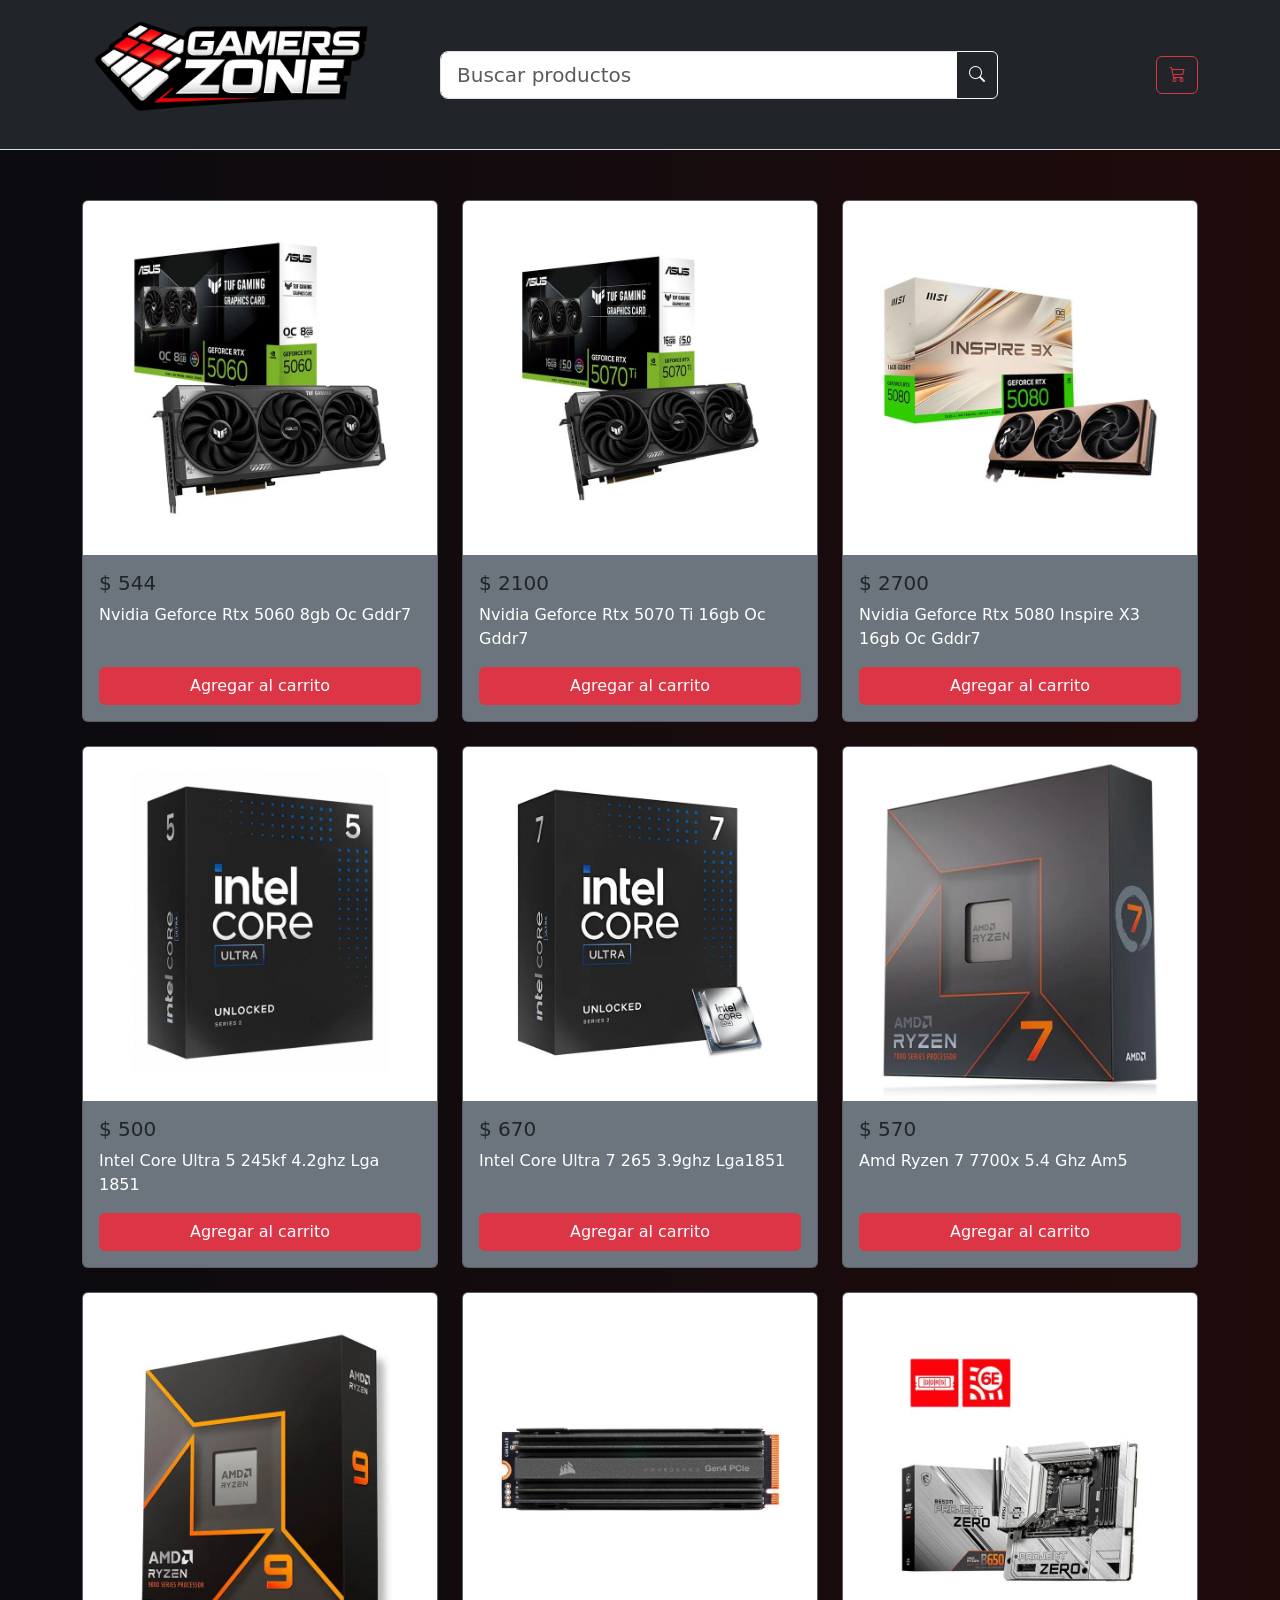
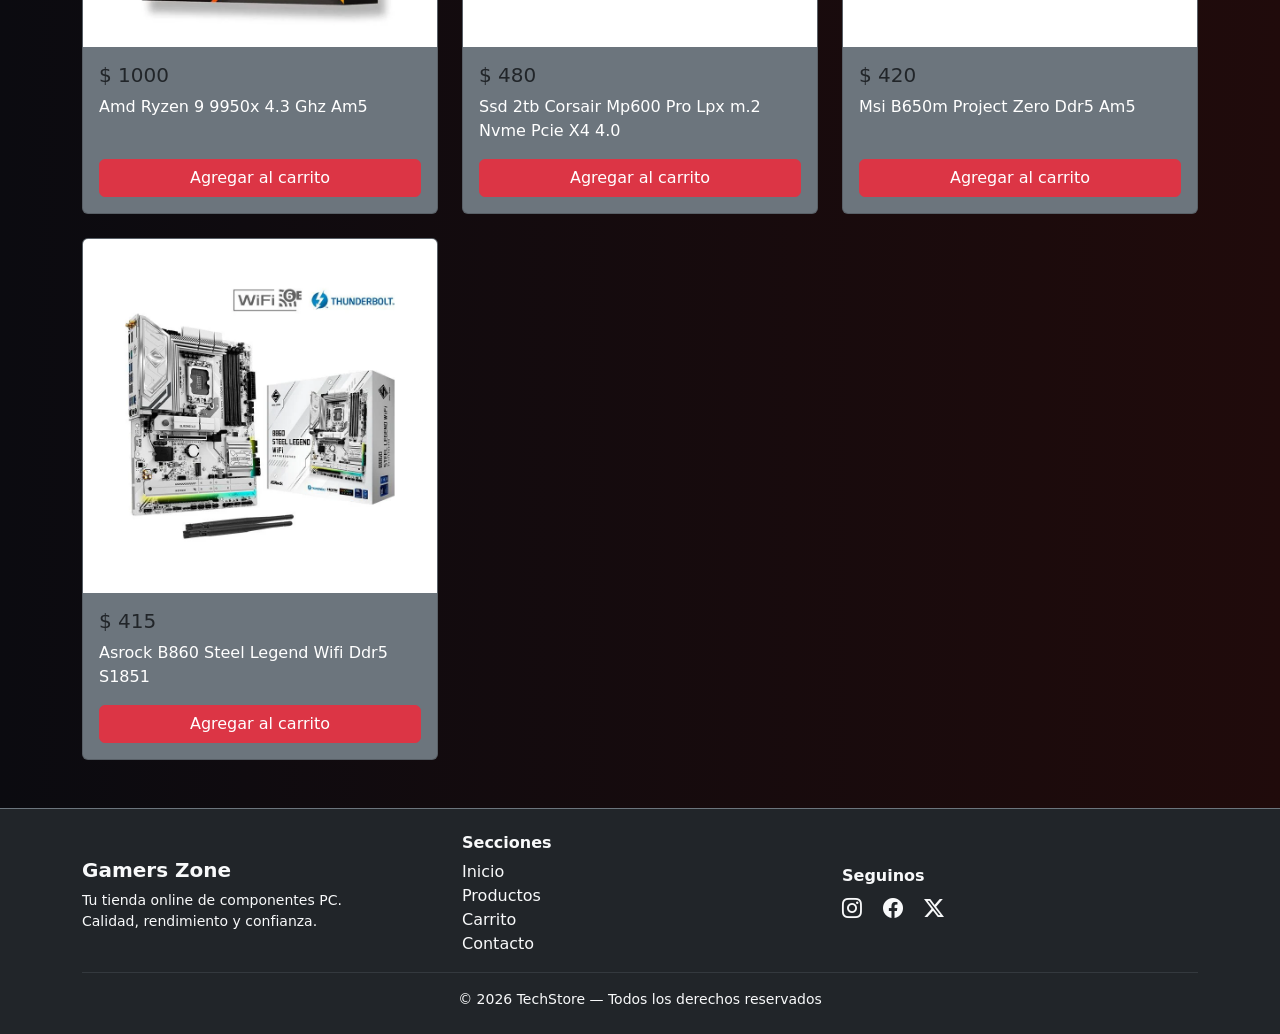
<file: index.html>
<!DOCTYPE html>
<html lang="es">

<head>
    <meta charset="UTF-8">
    <meta name="viewport" content="width=device-width, initial-scale=1.0">
    <link href="https://cdn.jsdelivr.net/npm/bootstrap@5.3.8/dist/css/bootstrap.min.css" rel="stylesheet"
        integrity="sha384-sRIl4kxILFvY47J16cr9ZwB07vP4J8+LH7qKQnuqkuIAvNWLzeN8tE5YBujZqJLB" crossorigin="anonymous">
    <link rel="stylesheet" href="https://cdn.jsdelivr.net/npm/bootstrap-icons@1.11.3/font/bootstrap-icons.min.css">
    <link rel="stylesheet" href="./assets/css/style.css">
    <title>GAMERS ZONE</title>
</head>

<body class="d-flex flex-column min-vh-100">
    <header class="fixed-top">
        <nav class="navbar bg-dark border-bottom border-body">
            <div class="container">
                <img src="./assets/img/logo.webp" alt="Pagina" class="logoHeader">
                <form class="d-flex w-50 w-md-25" role="search" id="formBuscador">
                    <div class="input-group">
                        <input id="buscador" class="form-control form-control-lg" type="search"
                            placeholder="Buscar productos" aria-label="Search">
                        <button class="btn btn-outline-light" type="submit">
                            <i class="bi bi-search"></i>
                        </button>
                    </div>
                </form>
                <a href="./pages/carrito.html"><button class="btn btn-outline-danger position-relative"><i
                            class="bi bi-cart3"></i><span id="badgeCarrito"
                            class="position-absolute top-0 start-100 translate-middle badge rounded-pill bg-danger d-none"></span></button></a>
            </div>
        </nav>
    </header>
    <main class="container flex-grow-1">
        <div class="row row-cols-1 row-cols-md-3 g-4" id="contenedorProductos">
            <!-- aca se cargan los productos -->
        </div>

        <!-- Modal cuando se agrega algo al carrito -->
        <div class="modal fade" id="modalCarrito" tabindex="-1" aria-hidden="true">
            <div class="modal-dialog modal-dialog-centered">
                <div class="modal-content bg-dark text-light border-secondary">
                    <div class="modal-header border-secondary">
                        <h5 class="modal-title">
                            <i class="bi bi-cart-check text-danger me-2"></i>
                            Producto agregado
                        </h5>
                        <button type="button" class="btn-close btn-close-white" data-bs-dismiss="modal"></button>
                    </div>
                    <div class="modal-body">
                        <p class="mb-0">
                            <strong id="nombreProductoModal"></strong>
                            se agregó correctamente al carrito.
                        </p>
                    </div>
                    <div class="modal-footer border-secondary">
                        <button class="btn btn-outline-danger" data-bs-dismiss="modal">
                            Seguir comprando
                        </button>
                        <a href="./pages/carrito.html" class="btn btn-danger">
                            Ir al carrito
                        </a>
                    </div>
                </div>
            </div>
        </div>
    </main>

    <footer class="bg-dark text-light mt-5 border-top border-secondary">
        <div class="container py-4">
            <div class="row text-center text-md-start align-items-center">
                <!-- Marca -->
                <div class="col-md-4 mb-3 mb-md-0">
                    <h5 class="fw-bold">Gamers Zone</h5>
                    <p class="mb-0 small">
                        Tu tienda online de componentes PC.<br>
                        Calidad, rendimiento y confianza.
                    </p>
                </div>

                <!-- Links -->
                <div class="col-md-4 mb-3 mb-md-0">
                    <h6 class="fw-bold">Secciones</h6>
                    <ul class="list-unstyled mb-0">
                        <li><a href="#" class="text-light text-decoration-none">Inicio</a></li>
                        <li><a href="#" class="text-light text-decoration-none">Productos</a></li>
                        <li><a href="#" class="text-light text-decoration-none">Carrito</a></li>
                        <li><a href="#" class="text-light text-decoration-none">Contacto</a></li>
                    </ul>
                </div>

                <!-- Redes -->
                <div class="col-md-4">
                    <h6 class="fw-bold">Seguinos</h6>
                    <a href="#" class="text-light me-3 fs-5"><i class="bi bi-instagram"></i></a>
                    <a href="#" class="text-light me-3 fs-5"><i class="bi bi-facebook"></i></a>
                    <a href="#" class="text-light fs-5"><i class="bi bi-twitter-x"></i></a>
                </div>
            </div>

            <hr class="border-secondary my-3">

            <div class="text-center small">
                © 2026 TechStore — Todos los derechos reservados
            </div>
        </div>
    </footer>


    <script src="https://cdn.jsdelivr.net/npm/bootstrap@5.3.8/dist/js/bootstrap.bundle.min.js"
        integrity="sha384-FKyoEForCGlyvwx9Hj09JcYn3nv7wiPVlz7YYwJrWVcXK/BmnVDxM+D2scQbITxI"
        crossorigin="anonymous"></script>
    <script src="./assets/js/main.js"></script>


</body>

</html>
</file>
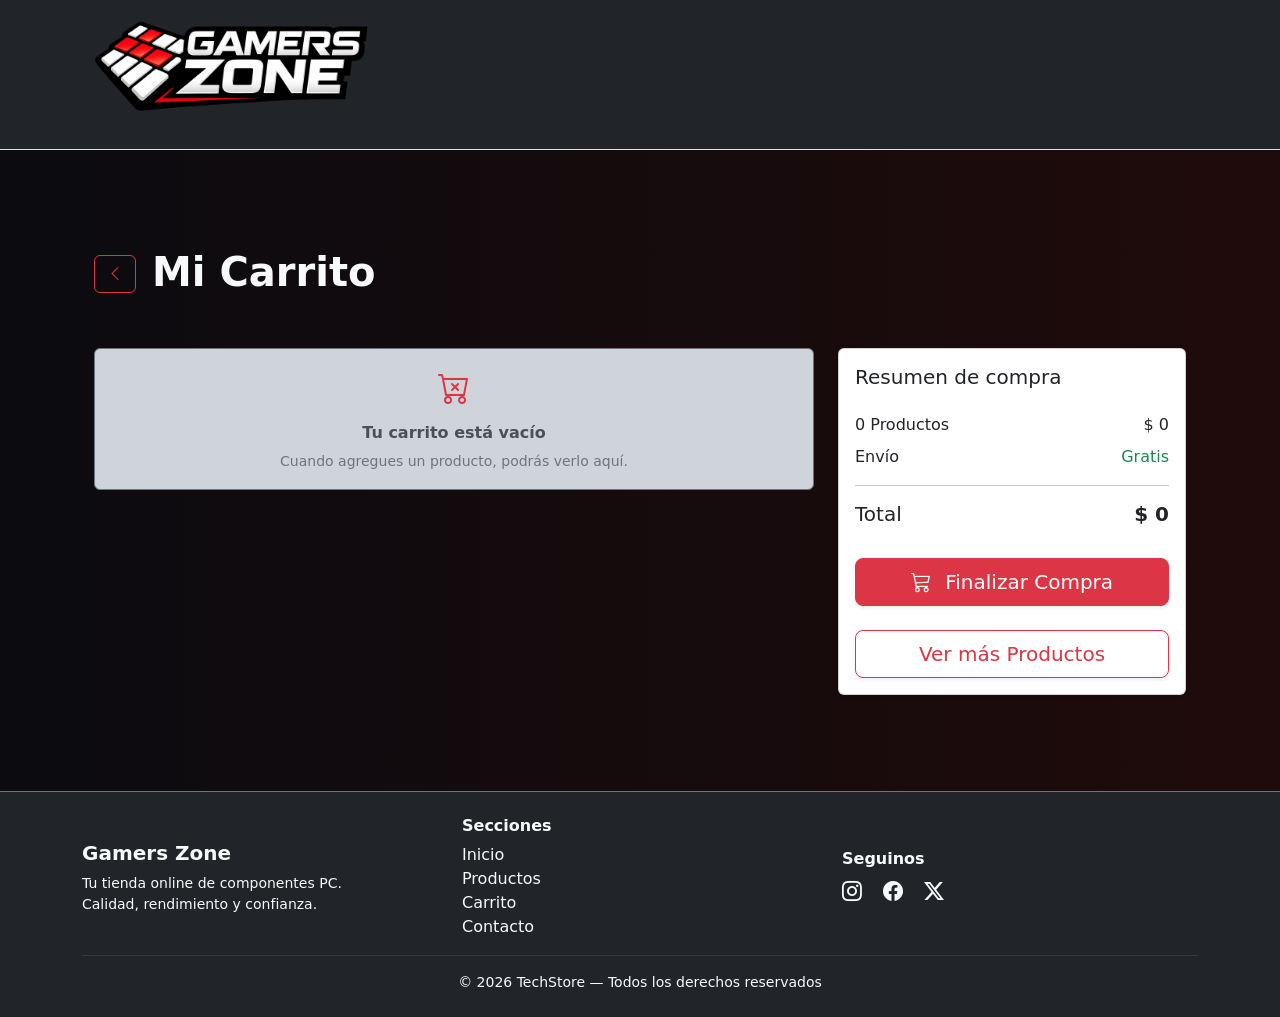
<file: pages/carrito.html>
<!DOCTYPE html>
<html lang="es">

<head>
    <meta charset="UTF-8">
    <meta name="viewport" content="width=device-width, initial-scale=1.0">
    <link href="https://cdn.jsdelivr.net/npm/bootstrap@5.3.8/dist/css/bootstrap.min.css" rel="stylesheet"
        integrity="sha384-sRIl4kxILFvY47J16cr9ZwB07vP4J8+LH7qKQnuqkuIAvNWLzeN8tE5YBujZqJLB" crossorigin="anonymous">
    <link rel="stylesheet" href="https://cdn.jsdelivr.net/npm/bootstrap-icons@1.11.3/font/bootstrap-icons.min.css">
    <link rel="stylesheet" href="../assets/css/style.css">
    <title>GAMERS ZONE</title>
</head>

<body class="d-flex flex-column min-vh-100">

    <header class="fixed-top">
        <nav class="navbar bg-dark border-bottom border-body">
            <div class="container">
                <img src="../assets/img/logo.webp" alt="Pagina" class="logoHeader">
        </nav>
    </header>
    <main class="container flex-grow-1">
        <div class="container my-5">
            <div class="d-flex align-items-center gap-3 mb-5">
                <div class="d-flex align-items-center gap-3">
                    <a href="../index.html">
                        <button class="btn btn-outline-danger">
                            <i class="bi bi-chevron-left"></i>
                        </button>
                    </a>
                    <div class="col">
                        <h1 class="fw-bold mb-1 text-light">Mi Carrito</h1>
                    </div>
                </div>
            </div>


            <div class="row">
                <!-- LISTA DE PRODUCTOS -->
                <div class="col-lg-8" id="productoEnCarrito">
                    <!-- aca se cargan los productos carrito -->
                </div>

                <!-- RESUMEN -->
                <div class="col-lg-4">
                    <div class="sticky-top" style="top: 200px;">
                        <div class="card shadow-sm">
                            <div class="card-body">
                                <h5 class="card-title mb-4">Resumen de compra</h5>

                                <div class="d-flex justify-content-between mb-2">
                                    <span><span id="cantidadProductos">0</span> Productos</span>
                                    <span id="subtotal">$0</span>
                                </div>

                                <div class="d-flex justify-content-between mb-2">
                                    <span>Envío</span>
                                    <span class="text-success">Gratis</span>
                                </div>

                                <hr>

                                <div class="d-flex justify-content-between mb-4">
                                    <span class="h5">Total</span>
                                    <span class="h5 fw-bold" id="total">$0</span>
                                </div>

                                <button class="btn btn-danger w-100 btn-lg shadow-sm mb-4">
                                    <i class="bi bi-cart3 me-2"></i>
                                    Finalizar Compra
                                </button>

                                <a href="../index.html">
                                    <button class="btn btn-outline-danger w-100 btn-lg shadow-sm">
                                        Ver más Productos
                                    </button>
                                </a>

                            </div>
                        </div>
                    </div>
                </div>
            </div>
        </div>
    </main>

    <footer class="bg-dark text-light mt-5 border-top border-secondary">
        <div class="container py-4">
            <div class="row text-center text-md-start align-items-center">
                <!-- Marca -->
                <div class="col-md-4 mb-3 mb-md-0">
                    <h5 class="fw-bold">Gamers Zone</h5>
                    <p class="mb-0 small">
                        Tu tienda online de componentes PC.<br>
                        Calidad, rendimiento y confianza.
                    </p>
                </div>

                <!-- Links -->
                <div class="col-md-4 mb-3 mb-md-0">
                    <h6 class="fw-bold">Secciones</h6>
                    <ul class="list-unstyled mb-0">
                        <li><a href="#" class="text-light text-decoration-none">Inicio</a></li>
                        <li><a href="#" class="text-light text-decoration-none">Productos</a></li>
                        <li><a href="#" class="text-light text-decoration-none">Carrito</a></li>
                        <li><a href="#" class="text-light text-decoration-none">Contacto</a></li>
                    </ul>
                </div>

                <!-- Redes -->
                <div class="col-md-4">
                    <h6 class="fw-bold">Seguinos</h6>
                    <a href="#" class="text-light me-3 fs-5"><i class="bi bi-instagram"></i></a>
                    <a href="#" class="text-light me-3 fs-5"><i class="bi bi-facebook"></i></a>
                    <a href="#" class="text-light fs-5"><i class="bi bi-twitter-x"></i></a>
                </div>
            </div>

            <hr class="border-secondary my-3">
            <div class="text-center small">
                © 2026 TechStore — Todos los derechos reservados
            </div>
        </div>
    </footer>



    <script src="https://cdn.jsdelivr.net/npm/bootstrap@5.3.8/dist/js/bootstrap.bundle.min.js"></script>
    <script src="../assets/js/carrito.js"></script>
</body>

</html>
</file>
<file: assets/css/style.css>
body {
    background: -webkit-linear-gradient(90deg, #0b0b10, #200b0b);
    background: linear-gradient(90deg, #0b0b10, #200b0b);
    padding-top: 200px;
}

.logoHeader {
    width: 200px;
    height: auto;
    transform: scale(1.5);
    transform-origin: left center;
}

.cardHover:hover {
    transform: translateY(-5px);
    transition: all 0.3s ease-in-out;
}

.cardHover {
    transition: all 0.3s ease-in-out;
}
</file>
